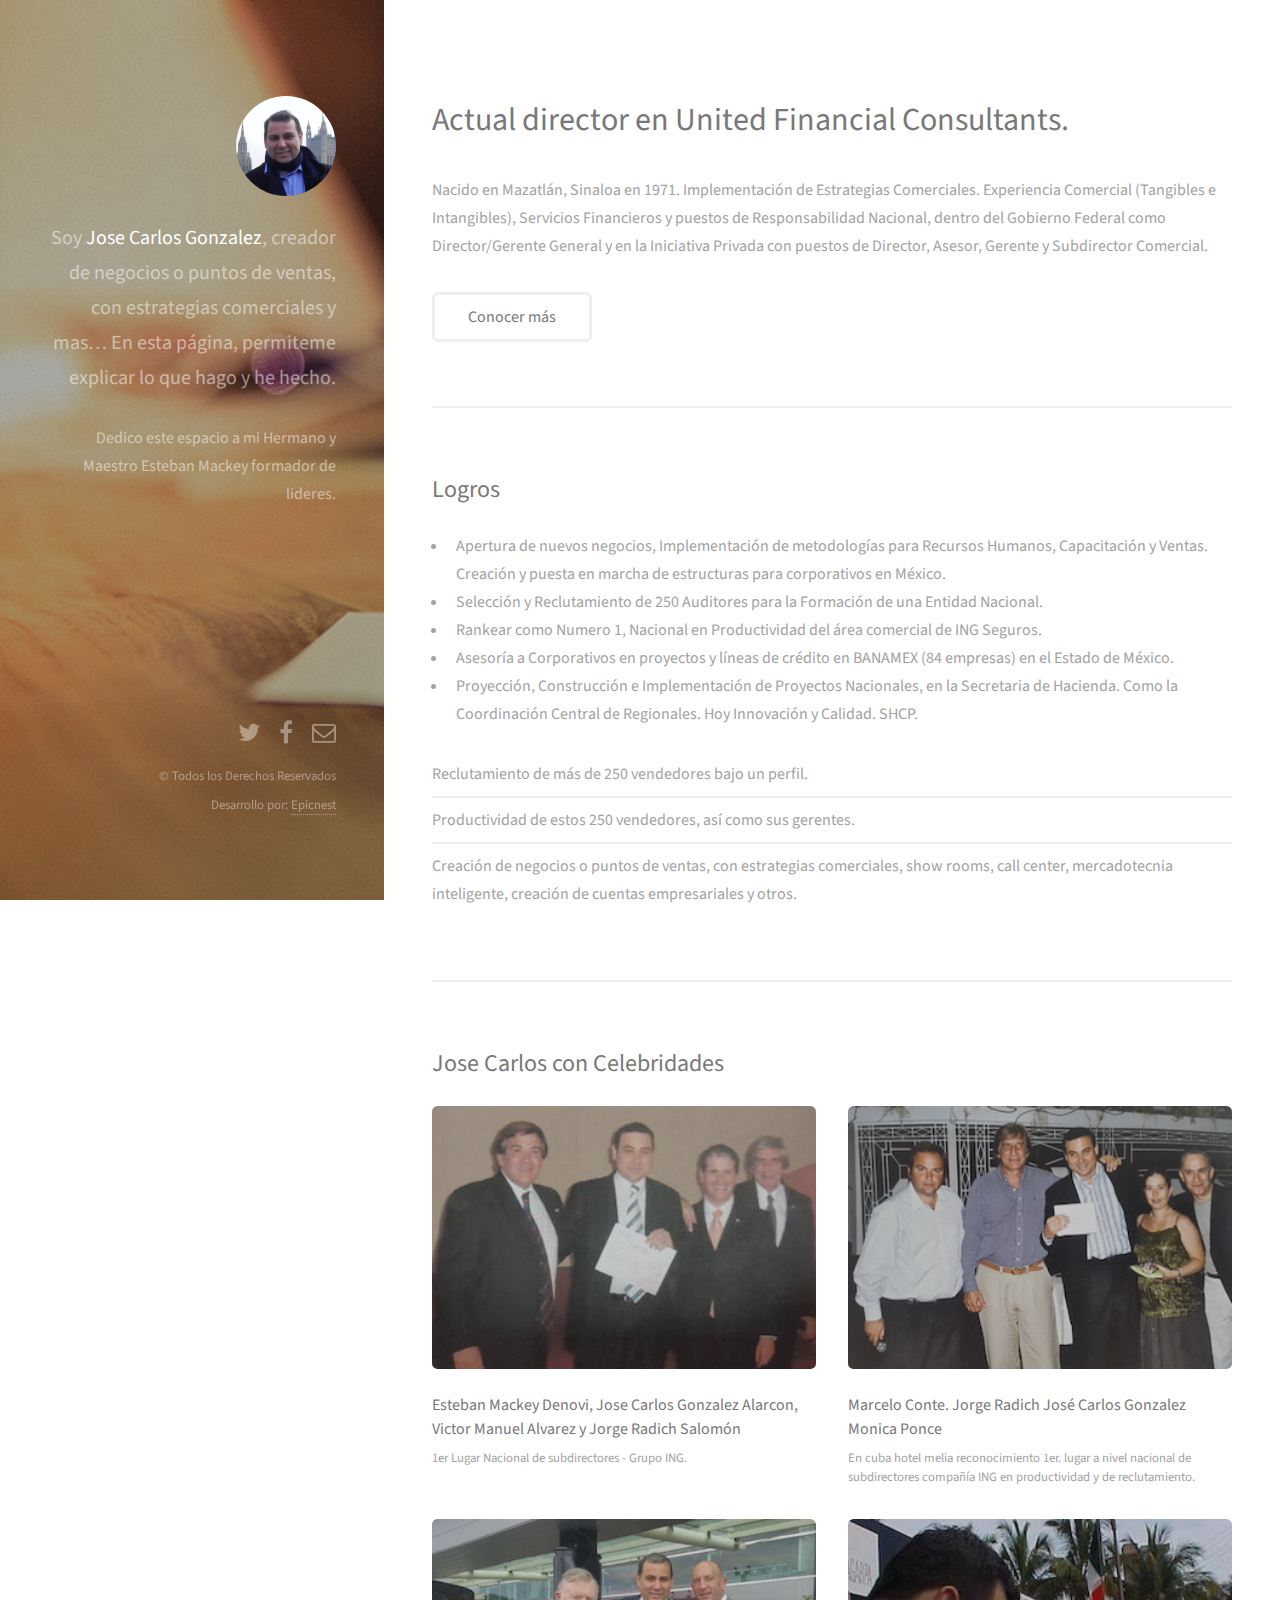
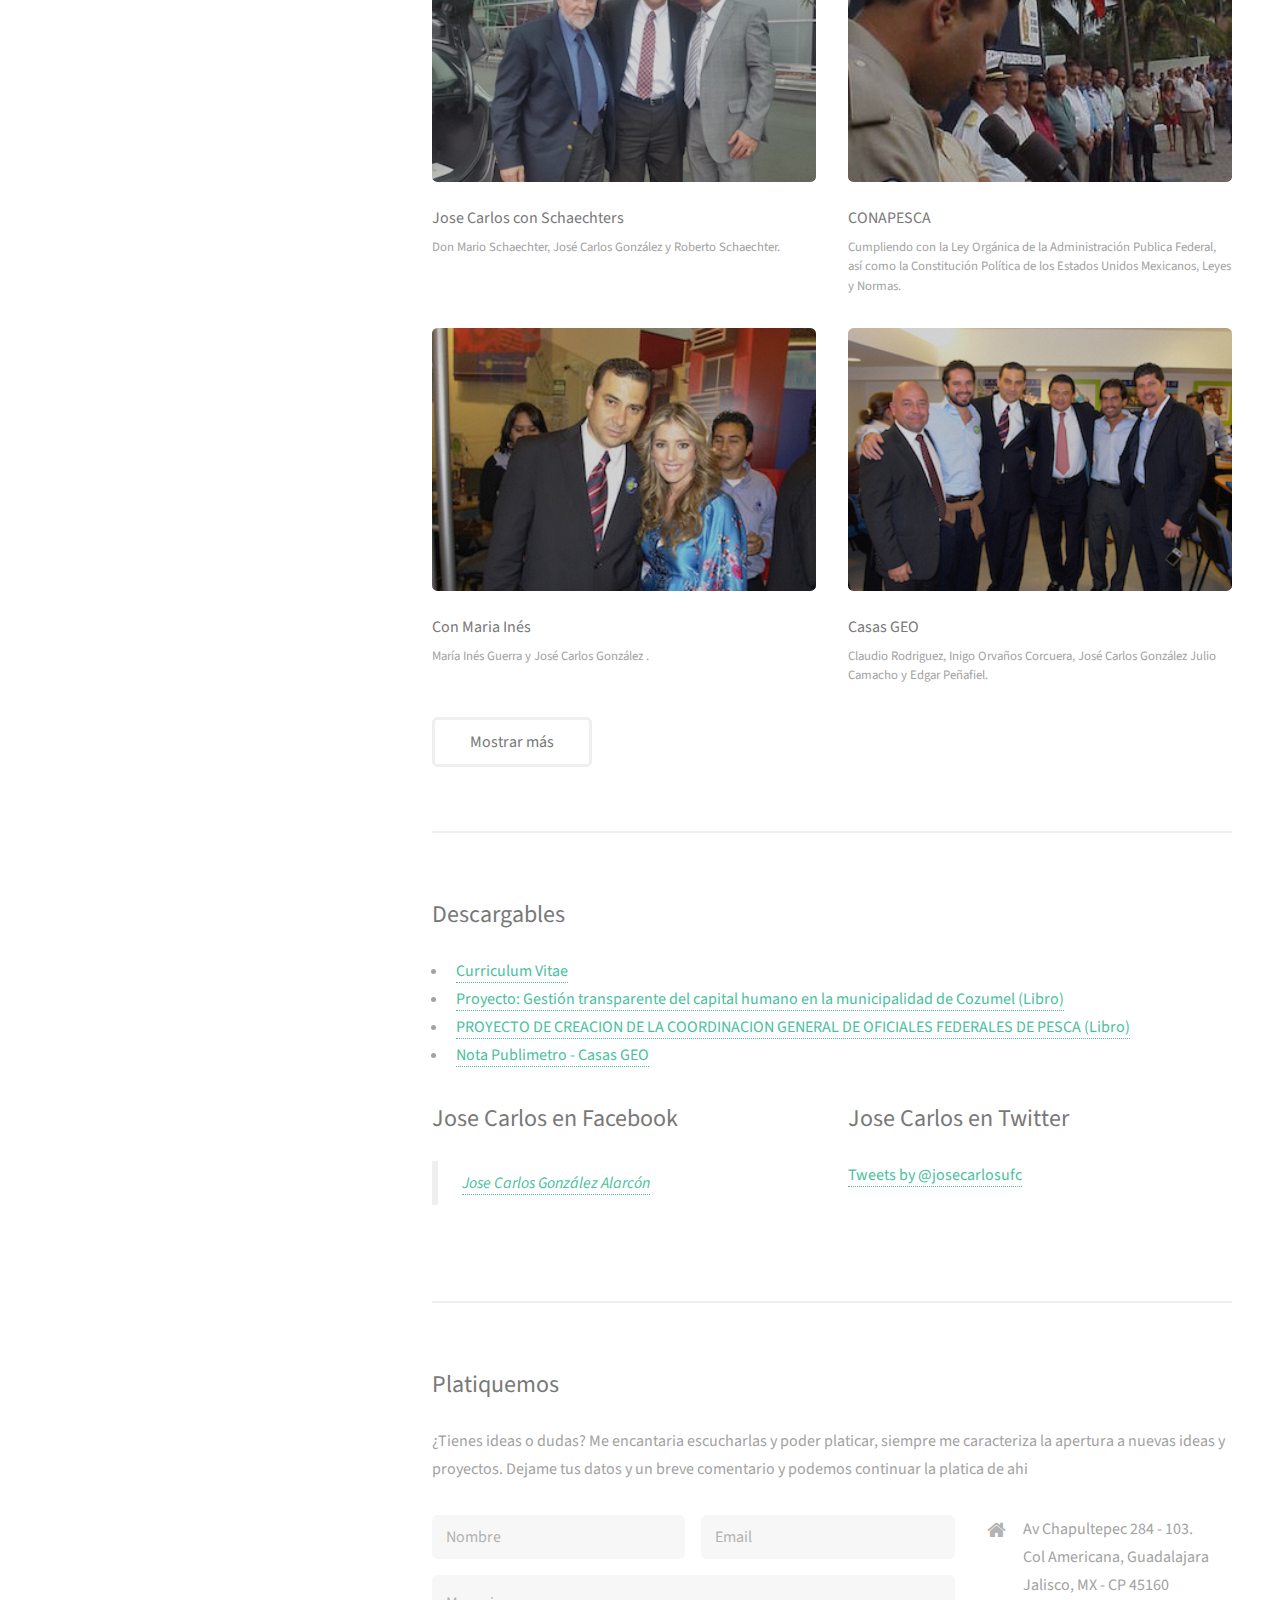
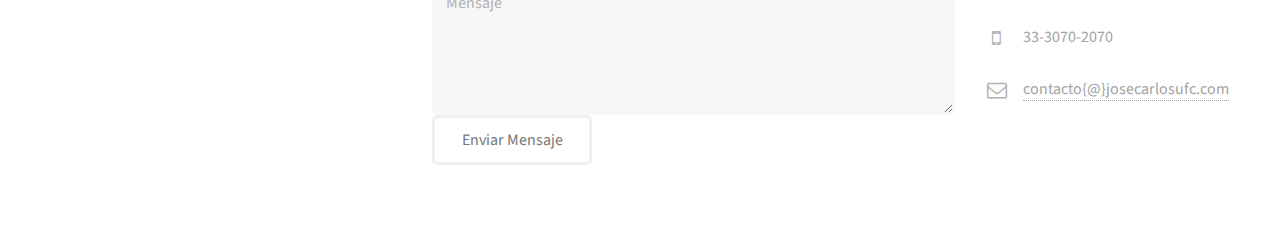
<file: index.html>
<!DOCTYPE HTML>
<!--
	Strata by HTML5 UP
	html5up.net | @n33co
	Free for personal and commercial use under the CCA 3.0 license (html5up.net/license)
-->
<html>
	<head>
		<title>Jose Carlos Gonzalez - UFC</title>
		<meta charset="utf-8" />
		<meta name="viewport" content="width=device-width, initial-scale=1" />
		<!--[if lte IE 8]><script src="assets/js/ie/html5shiv.js"></script><![endif]-->
		<link rel="stylesheet" href="assets/css/main.css" />
		<!--[if lte IE 8]><link rel="stylesheet" href="assets/css/ie8.css" /><![endif]-->
	</head>
	<body id="top">
		<div id="fb-root"></div>
		<script>(function(d, s, id) {
		  var js, fjs = d.getElementsByTagName(s)[0];
		  if (d.getElementById(id)) return;
		  js = d.createElement(s); js.id = id;
		  js.src = "//connect.facebook.net/en_US/sdk.js#xfbml=1&version=v2.5&appId=393572350688671";
		  fjs.parentNode.insertBefore(js, fjs);
		}(document, 'script', 'facebook-jssdk'));</script>
		<!-- Header -->
			<header id="header">
				<a href="#" class="image avatar"><img src="images/avatar.jpg" alt="" /></a>
				<h1>Soy <strong>Jose Carlos Gonzalez</strong>, creador de negocios o puntos de ventas, con estrategias comerciales y mas… <br />
				En esta página, permiteme explicar lo que hago y he hecho.</h1>
				<br>
				<small>Dedico este espacio a mi Hermano y Maestro Esteban Mackey formador de lideres.</small>
			</header>

		<!-- Main -->
			<div id="main">

				<!-- One -->
					<section id="one">
						<header class="major">
							<h2>Actual director en United Financial Consultants.</h2>
						</header>
						<p>Nacido en Mazatlán, Sinaloa en 1971. Implementación de Estrategias Comerciales. Experiencia Comercial (Tangibles e Intangibles), Servicios Financieros y puestos de Responsabilidad Nacional, dentro del Gobierno Federal como Director/Gerente General y en la Iniciativa Privada con puestos de Director, Asesor, Gerente y Subdirector Comercial.</p>
						<ul class="actions">
							<li><a href="#" class="button" id="know-more">Conocer más</a></li>
							<li><a href="#" class="button" id="hide-about">Minimizar</a></li>
						</ul>
						<div id="more-about">
							<p><span class="image left"><img src="images/foto-1.jpg" alt="" /></span>L.A.E. Licenciatura en Administración de Empresas del Instituto Tecnológico de Estudios Superiores de Occidente A.C. (ITESO GUADALAJARA) con M.I.E.F. Estudios de Maestría en Ingeniería en Economía y Finanzas de la Universidad LA SALLE, A.C. en Veracruz, Veracruz (Generación 97). Adicionalmente EX CATEDRATICO y Seminarista en TEC de Mty, World Bank Institute y Secretaria de la Función Pública.</p>
							<p><span class="image right"><img src="images/foto-2.jpg" alt="" /></span>Me he desarrollado como Gerente de Recursos Materiales hasta Director Comercial, Recursos Humanos y Cuentas Empresariales, actualmente soy Director en United Financial Consultants donde me desempeño en funciones como:</p>
							<ul>
								<li>Dirección General</li>
								<li>Selección y Reclutamiento</li>
								<li>Gestión con Promotores y sus Vendedores</li>
								<li>Productividad</li>
								<li>Apertura en entidades.</li>
								<li>Aplicación de estrategias Comerciales</li>
							</ul>
						</div>
					</section>
				<section id="four">
					<h2>Logros</h2>
					<div class="12u 12u$(xsmall)">
						<ul>
							<li>Apertura de nuevos negocios, Implementación de metodologías para Recursos Humanos, Capacitación y Ventas. Creación y puesta en marcha de estructuras para corporativos en México.</li>
							<li>Selección y Reclutamiento de 250 Auditores para la Formación de una Entidad Nacional.</li>
							<li>Rankear como Numero 1, Nacional en Productividad del área comercial de ING Seguros.</li>
							<li>Asesoría a Corporativos en proyectos y líneas de crédito en BANAMEX (84 empresas) en el Estado de México.</li>
							<li>Proyección, Construcción e Implementación de Proyectos Nacionales, en la Secretaria de Hacienda. Como la Coordinación Central de Regionales. Hoy Innovación y Calidad. SHCP.</li>
						</ul>
						<ul class="alt">
							<li>Reclutamiento de más de 250 vendedores bajo un perfil.</li>
							<li>Productividad de estos 250 vendedores, así como sus gerentes.</li>
							<li>Creación de negocios o puntos de ventas, con estrategias comerciales, show rooms, call center, mercadotecnia inteligente, creación de cuentas empresariales y otros.</li>
						</ul>
					</div>
				</section>
				<!-- Two -->
					<section id="two">
						<h2>Jose Carlos con Celebridades</h2>
						<div class="row">
							<article class="6u 12u$(xsmall) work-item">
								<a href="images/personalidades/diploma-2.jpg" class="image fit thumb"><img src="images/personalidades/thumbs/11.jpg" alt="" /></a>
								<h3>Esteban Mackey Denovi, Jose Carlos Gonzalez Alarcon, Victor Manuel Alvarez y Jorge Radich Salomón</h3>
								<p>1er Lugar Nacional de subdirectores - Grupo ING.</p>
							</article>
							<article class="6u 12u$(xsmall) work-item">
								<a href="images/personalidades/diploma.jpg" class="image fit thumb"><img src="images/personalidades/thumbs/10.jpg" alt="" /></a>
								<h3>Marcelo Conte. Jorge Radich José Carlos Gonzalez Monica Ponce</h3>
								<p> En cuba hotel melia reconocimiento 1er. lugar a nivel nacional de subdirectores compañía ING en productividad y de reclutamiento.</p>
							</article>
							<article class="6u 12u$(xsmall) work-item">
								<a href="images/personalidades/20150616_165737.jpg" height="2988" width="5312" class="image fit thumb"><img src="images/personalidades/thumbs/01.jpg" alt="" /></a>
								<h3>Jose Carlos con Schaechters</h3>
								<p>Don Mario Schaechter, José Carlos González y Roberto Schaechter.</p>
							</article>
							<article class="6u$ 12u$(xsmall) work-item">
								<a href="images/personalidades/conapesca.JPG"  class="image fit thumb"><img src="images/personalidades/thumbs/12.jpg" alt="" /></a>
								<h3>CONAPESCA</h3>
								<p>Cumpliendo con la Ley Orgánica de la Administración Publica Federal, así como la Constitución Política de los Estados Unidos Mexicanos, Leyes y Normas.</p>
							</article>
							<article class="6u 12u$(xsmall) work-item">
								<a href="images/personalidades/IMG-20150913-WA0005.jpg" height="1066" width="1600" class="image fit thumb"><img src="images/personalidades/thumbs/05.jpg" alt="" /></a>
								<h3>Con Maria Inés</h3>
								<p>María Inés Guerra y José Carlos González .</p>
							</article>
							<article class="6u$ 12u$(xsmall) work-item">
								<a href="images/personalidades/casa.jpg" class="image fit thumb"><img src="images/personalidades/thumbs/13.jpg" alt="" /></a>
								<h3>Casas GEO</h3>
								<p>Claudio Rodriguez, Inigo Orvaños Corcuera, José Carlos González Julio Camacho y Edgar Peñafiel.</p>
							</article>
						</div>
						<ul class="actions">
							<li><a class="button" id="more-celebrities-button">Mostrar más</a></li>
							<li><a class="button" id="more-celebrities-hide-button">Minimizar</a></li>
						</ul>
						<div class="row" id="more-celebrities">
							<article class="6u 12u$(xsmall) work-item">
								<a href="images/personalidades/IMG-20150920-WA0025.jpg" height="1328" width="747" class="image fit thumb"><img src="images/personalidades/thumbs/07.jpg" alt="" /></a>
								<h3>Mis Logros</h3>
								<p>Reconocimiento  en carreras 100m,200m, 200 m con vallas y salto de altura Juegos Nacionales, José Carlos González.</p>
							</article>
							<article class="6u$ 12u$(xsmall) work-item">
								<a href="images/personalidades/IMG-20150626-WA0012.jpg" height="852" width="640" class="image fit thumb"><img src="images/personalidades/thumbs/04.jpg" alt="" /></a>
								<h3>Contraloria en el IMSS</h3>
								<p>Recuerdos en la Contraloria en el IMSS en Mèxico con Cèsar Silva Herzog, Rafael Zubieta, Armando, y Raul Reyes Guerra, en la epoca de Torres Palmer. —</p>
							</article>
							<article class="6u 12u$(xsmall) work-item">
								<a href="images/personalidades/Cynthia Valdez.jpg" height="1328" width="998" class="image fit thumb"><img src="images/personalidades/thumbs/02.jpg" alt="" /></a>
								<h3>Apoyando al Deporte</h3>
								<p>Cynthia Valdez y José Carlos González.</p>
							</article>
							<article class="6u$ 12u$(xsmall) work-item">
								<a href="images/personalidades/IMG00316-20110802-1708.jpg" height="1536" width="2048" class="image fit thumb"><img src="images/personalidades/thumbs/08.jpg" alt="" /></a>
								<h3>Con el Canelo</h3>
								<p>Jaime Arana, Saúl Alvarez “Canelo” y José Carlos González .</p>
							</article>
							<article class="6u 12u$(xsmall) work-item">
								<a href="images/personalidades/IMG_1305.JPG" height="1328" width="747" class="image fit thumb"><img src="images/personalidades/thumbs/09.jpg" alt="" /></a>
								<h3>Ex Secretaria del Tesoro  USA</h3>
								<p>Rosario Marín Ex Secretaria del Tesoro  USA y José Carlos González.</p>
							</article>
							<article class="6u 12u$(xsmall) work-item">
								<a href="images/personalidades/finitolopez.jpg" height="1224" width="1632" class="image fit thumb"><img src="images/personalidades/thumbs/03.jpg" alt="" /></a>
								<h3>Jose Carlos y el Box</h3>
								<p>Angie Velazquez, Finito López, José Luis Villaseñor y José Carlos González.</p>
							</article>
							<article class="6u 12u$(xsmall) work-item">
								<a href="images/personalidades/happy.png" height="1328" width="747" class="image fit thumb"><img src="images/personalidades/thumbs/06.png" alt="" /></a>
								<h3>En Busca de la Felicidad</h3>
								<p>José Carlos González y Chris Gardner.</p>
							</article>
							<article class="6u 12u$(xsmall) work-item">
								<a href="images/personalidades/exsecretarioeconomia.jpg" height="1328" width="747" class="image fit thumb"><img src="images/personalidades/thumbs/exsecretarioeconomia.jpg" alt="" /></a>
								<h3>Luis Ernesto Derbez Bautista</h3>
								<p>Rctor de Universidad de las Americas de Puebla (2016) EX secretario de Economia y Ex secretario de Relaciones Exteriores.</p>
							</article>
						</div>
					</section>

				<section id="four misc">
					<div class="row">
						<div class="12u 12u$(xsmall)">
							<h2>Descargables</h2>
							<ul>
								<li><a href="files/cv.pdf">Curriculum Vitae</a></li>
								<li><a href="files/libros/gestion.pdf">Proyecto: Gestión transparente del capital humano en la municipalidad de Cozumel (Libro)</a></li>
								<li><a href="files/libros/pesca.pdf">PROYECTO DE CREACION DE LA COORDINACION GENERAL DE OFICIALES FEDERALES DE PESCA  (Libro)</a></li>
								<li><a href="files/periodicometro.jpg">Nota Publimetro - Casas GEO</a></li>
							</ul>
						</div>
						<div class="6u 12u$(xsmall)">
							<h2>Jose Carlos en Facebook</h2>
							<div class="fb-page" data-href="https://www.facebook.com/josecarlosufc" data-tabs="timeline" data-width="800" data-height="600" data-small-header="false" data-adapt-container-width="true" data-hide-cover="false" data-show-facepile="true"><div class="fb-xfbml-parse-ignore"><blockquote cite="https://www.facebook.com/josecarlosufc"><a href="https://www.facebook.com/josecarlosufc">Jose Carlos González Alarcón</a></blockquote></div></div>
						</div>
						<div class="6u$ 12u$(xsmall)">
							<h2>Jose Carlos en Twitter</h2>		
							<a class="twitter-timeline" href="https://twitter.com/josecarlosufc" data-widget-id="684180290432937985">Tweets by @josecarlosufc</a>
							<script>!function(d,s,id){var js,fjs=d.getElementsByTagName(s)[0],p=/^http:/.test(d.location)?'http':'https';if(!d.getElementById(id)){js=d.createElement(s);js.id=id;js.src=p+"://platform.twitter.com/widgets.js";fjs.parentNode.insertBefore(js,fjs);}}(document,"script","twitter-wjs");</script>		
						</div>
					</div>
				</section>
				<!-- Three -->
					<section id="three">
						<h2>Platiquemos</h2>
						<p>¿Tienes ideas o dudas? Me encantaria escucharlas y poder platicar, siempre me caracteriza la apertura a nuevas ideas y proyectos. Dejame tus datos y un breve comentario y podemos continuar la platica de ahi</p>
						<div class="row">
							<div class="8u 12u$(small)">
								<form netlify action="#">
									<div class="row uniform 50%">
										<div class="6u 12u$(xsmall)"><input type="text" name="nombre" id="name" placeholder="Nombre" /></div>
										<div class="6u$ 12u$(xsmall)"><input type="email" name="email" id="email" placeholder="Email" /></div>
										<div class="12u$"><textarea name="message" id="mensaje" placeholder="Mensaje" rows="4"></textarea></div>
									</div>
								<ul class="actions">
									<li><input type="submit" value="Enviar Mensaje" /></li>
								</ul>
								</form>
							</div>
							<div class="4u$ 12u$(small)">
								<ul class="labeled-icons">
									<li>
										<h3 class="icon fa-home"><span class="label">Dirección</span></h3>
										Av Chapultepec 284 - 103.<br />
										Col Americana, Guadalajara<br />
										Jalisco, MX - CP 45160
									</li>
									<li>
										<h3 class="icon fa-mobile"><span class="label">Telefono</span></h3>
										33-3070-2070
									</li>
									<li>
										<h3 class="icon fa-envelope-o"><span class="label">Email</span></h3>
										<a href="#">contacto{@}josecarlosufc.com</a>
									</li>
								</ul>
							</div>
						</div>
					</section>

				<!-- Four -->
			</div>

		<!-- Footer -->
			<footer id="footer">
				<ul class="icons">
					<li><a href="http://twitter.com/josecarlosufc" target="_blank" class="icon fa-twitter"><span class="label">Twitter</span></a></li>
					<li><a href="https://www.facebook.com/josecarlosufc" target="_blank" class="icon fa-facebook"><span class="label">Facebook</span></a></li>
					<li><a href="#" class="icon fa-envelope-o"><span class="label">Email</span></a></li>
				</ul>
				<ul class="copyright">
					<li>&copy; Todos los Derechos Reservados</li><li>Desarrollo por: <a href="http://epicnest.mx">Epicnest</a></li>
				</ul>
			</footer>

		<!-- Scripts -->
			<script src="assets/js/jquery.min.js"></script>
			<script src="assets/js/jquery.poptrox.min.js"></script>
			<script src="assets/js/skel.min.js"></script>
			<script src="assets/js/util.js"></script>
			<!--[if lte IE 8]><script src="assets/js/ie/respond.min.js"></script><![endif]-->
			<script src="assets/js/main.js"></script>
			<script src="assets/js/epic.js"></script>

	</body>
</html>
</file>
<file: assets/css/main.css>
@import url("font-awesome.min.css");
@import url("http://fonts.googleapis.com/css?family=Source+Sans+Pro:400,400italic");

/*
	Strata by HTML5 UP
	html5up.net | @n33co
	Free for personal and commercial use under the CCA 3.0 license (html5up.net/license)
*/

/* Reset */

	html, body, div, span, applet, object, iframe, h1, h2, h3, h4, h5, h6, p, blockquote, pre, a, abbr, acronym, address, big, cite, code, del, dfn, em, img, ins, kbd, q, s, samp, small, strike, strong, sub, sup, tt, var, b, u, i, center, dl, dt, dd, ol, ul, li, fieldset, form, label, legend, table, caption, tbody, tfoot, thead, tr, th, td, article, aside, canvas, details, embed, figure, figcaption, footer, header, hgroup, menu, nav, output, ruby, section, summary, time, mark, audio, video {
		margin: 0;
		padding: 0;
		border: 0;
		font-size: 100%;
		font: inherit;
		vertical-align: baseline;
	}

	article, aside, details, figcaption, figure, footer, header, hgroup, menu, nav, section {
		display: block;
	}

	body {
		line-height: 1;
	}

	ol, ul {
		list-style: none;
	}

	blockquote, q {
		quotes: none;
	}

	blockquote:before, blockquote:after, q:before, q:after {
		content: '';
		content: none;
	}

	table {
		border-collapse: collapse;
		border-spacing: 0;
	}

	body {
		-webkit-text-size-adjust: none;
	}

/* Box Model */

	*, *:before, *:after {
		-moz-box-sizing: border-box;
		-webkit-box-sizing: border-box;
		box-sizing: border-box;
	}

/* Containers */

	.container {
		margin-left: auto;
		margin-right: auto;
	}

	.container.\31 25\25 {
		width: 100%;
		max-width: 1200px;
		min-width: 960px;
	}

	.container.\37 5\25 {
		width: 720px;
	}

	.container.\35 0\25 {
		width: 480px;
	}

	.container.\32 5\25 {
		width: 240px;
	}

	.container {
		width: 960px;
	}

	@media screen and (max-width: 1800px) {

		.container.\31 25\25 {
			width: 100%;
			max-width: 1200px;
			min-width: 960px;
		}

		.container.\37 5\25 {
			width: 720px;
		}

		.container.\35 0\25 {
			width: 480px;
		}

		.container.\32 5\25 {
			width: 240px;
		}

		.container {
			width: 960px;
		}

	}

	@media screen and (max-width: 1280px) {

		.container.\31 25\25 {
			width: 100%;
			max-width: 1200px;
			min-width: 960px;
		}

		.container.\37 5\25 {
			width: 720px;
		}

		.container.\35 0\25 {
			width: 480px;
		}

		.container.\32 5\25 {
			width: 240px;
		}

		.container {
			width: 960px;
		}

	}

	@media screen and (max-width: 980px) {

		.container.\31 25\25 {
			width: 100%;
			max-width: 1200px;
			min-width: 960px;
		}

		.container.\37 5\25 {
			width: 720px;
		}

		.container.\35 0\25 {
			width: 480px;
		}

		.container.\32 5\25 {
			width: 240px;
		}

		.container {
			width: 960px;
		}

	}

	@media screen and (max-width: 736px) {

		.container.\31 25\25 {
			width: 100%;
			max-width: 1200px;
			min-width: 960px;
		}

		.container.\37 5\25 {
			width: 720px;
		}

		.container.\35 0\25 {
			width: 480px;
		}

		.container.\32 5\25 {
			width: 240px;
		}

		.container {
			width: 960px;
		}

	}

	@media screen and (max-width: 480px) {

		.container.\31 25\25 {
			width: 100%;
			max-width: 1200px;
			min-width: 960px;
		}

		.container.\37 5\25 {
			width: 720px;
		}

		.container.\35 0\25 {
			width: 480px;
		}

		.container.\32 5\25 {
			width: 240px;
		}

		.container {
			width: 960px;
		}

	}

/* Grid */

	.row {
		border-bottom: solid 1px transparent;
		-moz-box-sizing: border-box;
		-webkit-box-sizing: border-box;
		box-sizing: border-box;
	}

	.row > * {
		float: left;
		-moz-box-sizing: border-box;
		-webkit-box-sizing: border-box;
		box-sizing: border-box;
	}

	.row:after, .row:before {
		content: '';
		display: block;
		clear: both;
		height: 0;
	}

	.row.uniform > * > :first-child {
		margin-top: 0;
	}

	.row.uniform > * > :last-child {
		margin-bottom: 0;
	}

	.row.\30 \25 > * {
		padding: 0 0 0 0em;
	}

	.row.\30 \25 {
		margin: 0 0 -1px 0em;
	}

	.row.uniform.\30 \25 > * {
		padding: 0em 0 0 0em;
	}

	.row.uniform.\30 \25 {
		margin: 0em 0 -1px 0em;
	}

	.row > * {
		padding: 0 0 0 2.5em;
	}

	.row {
		margin: 0 0 -1px -2.5em;
	}

	.row.uniform > * {
		padding: 2.5em 0 0 2.5em;
	}

	.row.uniform {
		margin: -2.5em 0 -1px -2.5em;
	}

	.row.\32 00\25 > * {
		padding: 0 0 0 5em;
	}

	.row.\32 00\25 {
		margin: 0 0 -1px -5em;
	}

	.row.uniform.\32 00\25 > * {
		padding: 5em 0 0 5em;
	}

	.row.uniform.\32 00\25 {
		margin: -5em 0 -1px -5em;
	}

	.row.\31 50\25 > * {
		padding: 0 0 0 3.75em;
	}

	.row.\31 50\25 {
		margin: 0 0 -1px -3.75em;
	}

	.row.uniform.\31 50\25 > * {
		padding: 3.75em 0 0 3.75em;
	}

	.row.uniform.\31 50\25 {
		margin: -3.75em 0 -1px -3.75em;
	}

	.row.\35 0\25 > * {
		padding: 0 0 0 1.25em;
	}

	.row.\35 0\25 {
		margin: 0 0 -1px -1.25em;
	}

	.row.uniform.\35 0\25 > * {
		padding: 1.25em 0 0 1.25em;
	}

	.row.uniform.\35 0\25 {
		margin: -1.25em 0 -1px -1.25em;
	}

	.row.\32 5\25 > * {
		padding: 0 0 0 0.625em;
	}

	.row.\32 5\25 {
		margin: 0 0 -1px -0.625em;
	}

	.row.uniform.\32 5\25 > * {
		padding: 0.625em 0 0 0.625em;
	}

	.row.uniform.\32 5\25 {
		margin: -0.625em 0 -1px -0.625em;
	}

	.\31 2u, .\31 2u\24 {
		width: 100%;
		clear: none;
		margin-left: 0;
	}

	.\31 1u, .\31 1u\24 {
		width: 91.6666666667%;
		clear: none;
		margin-left: 0;
	}

	.\31 0u, .\31 0u\24 {
		width: 83.3333333333%;
		clear: none;
		margin-left: 0;
	}

	.\39 u, .\39 u\24 {
		width: 75%;
		clear: none;
		margin-left: 0;
	}

	.\38 u, .\38 u\24 {
		width: 66.6666666667%;
		clear: none;
		margin-left: 0;
	}

	.\37 u, .\37 u\24 {
		width: 58.3333333333%;
		clear: none;
		margin-left: 0;
	}

	.\36 u, .\36 u\24 {
		width: 50%;
		clear: none;
		margin-left: 0;
	}

	.\35 u, .\35 u\24 {
		width: 41.6666666667%;
		clear: none;
		margin-left: 0;
	}

	.\34 u, .\34 u\24 {
		width: 33.3333333333%;
		clear: none;
		margin-left: 0;
	}

	.\33 u, .\33 u\24 {
		width: 25%;
		clear: none;
		margin-left: 0;
	}

	.\32 u, .\32 u\24 {
		width: 16.6666666667%;
		clear: none;
		margin-left: 0;
	}

	.\31 u, .\31 u\24 {
		width: 8.3333333333%;
		clear: none;
		margin-left: 0;
	}

	.\31 2u\24 + *,
	.\31 1u\24 + *,
	.\31 0u\24 + *,
	.\39 u\24 + *,
	.\38 u\24 + *,
	.\37 u\24 + *,
	.\36 u\24 + *,
	.\35 u\24 + *,
	.\34 u\24 + *,
	.\33 u\24 + *,
	.\32 u\24 + *,
	.\31 u\24 + * {
		clear: left;
	}

	.\-11u {
		margin-left: 91.66667%;
	}

	.\-10u {
		margin-left: 83.33333%;
	}

	.\-9u {
		margin-left: 75%;
	}

	.\-8u {
		margin-left: 66.66667%;
	}

	.\-7u {
		margin-left: 58.33333%;
	}

	.\-6u {
		margin-left: 50%;
	}

	.\-5u {
		margin-left: 41.66667%;
	}

	.\-4u {
		margin-left: 33.33333%;
	}

	.\-3u {
		margin-left: 25%;
	}

	.\-2u {
		margin-left: 16.66667%;
	}

	.\-1u {
		margin-left: 8.33333%;
	}

	@media screen and (max-width: 1800px) {

		.row > * {
			padding: 0 0 0 2.5em;
		}

		.row {
			margin: 0 0 -1px -2.5em;
		}

		.row.uniform > * {
			padding: 2.5em 0 0 2.5em;
		}

		.row.uniform {
			margin: -2.5em 0 -1px -2.5em;
		}

		.row.\32 00\25 > * {
			padding: 0 0 0 5em;
		}

		.row.\32 00\25 {
			margin: 0 0 -1px -5em;
		}

		.row.uniform.\32 00\25 > * {
			padding: 5em 0 0 5em;
		}

		.row.uniform.\32 00\25 {
			margin: -5em 0 -1px -5em;
		}

		.row.\31 50\25 > * {
			padding: 0 0 0 3.75em;
		}

		.row.\31 50\25 {
			margin: 0 0 -1px -3.75em;
		}

		.row.uniform.\31 50\25 > * {
			padding: 3.75em 0 0 3.75em;
		}

		.row.uniform.\31 50\25 {
			margin: -3.75em 0 -1px -3.75em;
		}

		.row.\35 0\25 > * {
			padding: 0 0 0 1.25em;
		}

		.row.\35 0\25 {
			margin: 0 0 -1px -1.25em;
		}

		.row.uniform.\35 0\25 > * {
			padding: 1.25em 0 0 1.25em;
		}

		.row.uniform.\35 0\25 {
			margin: -1.25em 0 -1px -1.25em;
		}

		.row.\32 5\25 > * {
			padding: 0 0 0 0.625em;
		}

		.row.\32 5\25 {
			margin: 0 0 -1px -0.625em;
		}

		.row.uniform.\32 5\25 > * {
			padding: 0.625em 0 0 0.625em;
		}

		.row.uniform.\32 5\25 {
			margin: -0.625em 0 -1px -0.625em;
		}

		.\31 2u\28xlarge\29, .\31 2u\24\28xlarge\29 {
			width: 100%;
			clear: none;
			margin-left: 0;
		}

		.\31 1u\28xlarge\29, .\31 1u\24\28xlarge\29 {
			width: 91.6666666667%;
			clear: none;
			margin-left: 0;
		}

		.\31 0u\28xlarge\29, .\31 0u\24\28xlarge\29 {
			width: 83.3333333333%;
			clear: none;
			margin-left: 0;
		}

		.\39 u\28xlarge\29, .\39 u\24\28xlarge\29 {
			width: 75%;
			clear: none;
			margin-left: 0;
		}

		.\38 u\28xlarge\29, .\38 u\24\28xlarge\29 {
			width: 66.6666666667%;
			clear: none;
			margin-left: 0;
		}

		.\37 u\28xlarge\29, .\37 u\24\28xlarge\29 {
			width: 58.3333333333%;
			clear: none;
			margin-left: 0;
		}

		.\36 u\28xlarge\29, .\36 u\24\28xlarge\29 {
			width: 50%;
			clear: none;
			margin-left: 0;
		}

		.\35 u\28xlarge\29, .\35 u\24\28xlarge\29 {
			width: 41.6666666667%;
			clear: none;
			margin-left: 0;
		}

		.\34 u\28xlarge\29, .\34 u\24\28xlarge\29 {
			width: 33.3333333333%;
			clear: none;
			margin-left: 0;
		}

		.\33 u\28xlarge\29, .\33 u\24\28xlarge\29 {
			width: 25%;
			clear: none;
			margin-left: 0;
		}

		.\32 u\28xlarge\29, .\32 u\24\28xlarge\29 {
			width: 16.6666666667%;
			clear: none;
			margin-left: 0;
		}

		.\31 u\28xlarge\29, .\31 u\24\28xlarge\29 {
			width: 8.3333333333%;
			clear: none;
			margin-left: 0;
		}

		.\31 2u\24\28xlarge\29 + *,
		.\31 1u\24\28xlarge\29 + *,
		.\31 0u\24\28xlarge\29 + *,
		.\39 u\24\28xlarge\29 + *,
		.\38 u\24\28xlarge\29 + *,
		.\37 u\24\28xlarge\29 + *,
		.\36 u\24\28xlarge\29 + *,
		.\35 u\24\28xlarge\29 + *,
		.\34 u\24\28xlarge\29 + *,
		.\33 u\24\28xlarge\29 + *,
		.\32 u\24\28xlarge\29 + *,
		.\31 u\24\28xlarge\29 + * {
			clear: left;
		}

		.\-11u\28xlarge\29 {
			margin-left: 91.66667%;
		}

		.\-10u\28xlarge\29 {
			margin-left: 83.33333%;
		}

		.\-9u\28xlarge\29 {
			margin-left: 75%;
		}

		.\-8u\28xlarge\29 {
			margin-left: 66.66667%;
		}

		.\-7u\28xlarge\29 {
			margin-left: 58.33333%;
		}

		.\-6u\28xlarge\29 {
			margin-left: 50%;
		}

		.\-5u\28xlarge\29 {
			margin-left: 41.66667%;
		}

		.\-4u\28xlarge\29 {
			margin-left: 33.33333%;
		}

		.\-3u\28xlarge\29 {
			margin-left: 25%;
		}

		.\-2u\28xlarge\29 {
			margin-left: 16.66667%;
		}

		.\-1u\28xlarge\29 {
			margin-left: 8.33333%;
		}

	}

	@media screen and (max-width: 1280px) {

		.row > * {
			padding: 0 0 0 2em;
		}

		.row {
			margin: 0 0 -1px -2em;
		}

		.row.uniform > * {
			padding: 2em 0 0 2em;
		}

		.row.uniform {
			margin: -2em 0 -1px -2em;
		}

		.row.\32 00\25 > * {
			padding: 0 0 0 4em;
		}

		.row.\32 00\25 {
			margin: 0 0 -1px -4em;
		}

		.row.uniform.\32 00\25 > * {
			padding: 4em 0 0 4em;
		}

		.row.uniform.\32 00\25 {
			margin: -4em 0 -1px -4em;
		}

		.row.\31 50\25 > * {
			padding: 0 0 0 3em;
		}

		.row.\31 50\25 {
			margin: 0 0 -1px -3em;
		}

		.row.uniform.\31 50\25 > * {
			padding: 3em 0 0 3em;
		}

		.row.uniform.\31 50\25 {
			margin: -3em 0 -1px -3em;
		}

		.row.\35 0\25 > * {
			padding: 0 0 0 1em;
		}

		.row.\35 0\25 {
			margin: 0 0 -1px -1em;
		}

		.row.uniform.\35 0\25 > * {
			padding: 1em 0 0 1em;
		}

		.row.uniform.\35 0\25 {
			margin: -1em 0 -1px -1em;
		}

		.row.\32 5\25 > * {
			padding: 0 0 0 0.5em;
		}

		.row.\32 5\25 {
			margin: 0 0 -1px -0.5em;
		}

		.row.uniform.\32 5\25 > * {
			padding: 0.5em 0 0 0.5em;
		}

		.row.uniform.\32 5\25 {
			margin: -0.5em 0 -1px -0.5em;
		}

		.\31 2u\28large\29, .\31 2u\24\28large\29 {
			width: 100%;
			clear: none;
			margin-left: 0;
		}

		.\31 1u\28large\29, .\31 1u\24\28large\29 {
			width: 91.6666666667%;
			clear: none;
			margin-left: 0;
		}

		.\31 0u\28large\29, .\31 0u\24\28large\29 {
			width: 83.3333333333%;
			clear: none;
			margin-left: 0;
		}

		.\39 u\28large\29, .\39 u\24\28large\29 {
			width: 75%;
			clear: none;
			margin-left: 0;
		}

		.\38 u\28large\29, .\38 u\24\28large\29 {
			width: 66.6666666667%;
			clear: none;
			margin-left: 0;
		}

		.\37 u\28large\29, .\37 u\24\28large\29 {
			width: 58.3333333333%;
			clear: none;
			margin-left: 0;
		}

		.\36 u\28large\29, .\36 u\24\28large\29 {
			width: 50%;
			clear: none;
			margin-left: 0;
		}

		.\35 u\28large\29, .\35 u\24\28large\29 {
			width: 41.6666666667%;
			clear: none;
			margin-left: 0;
		}

		.\34 u\28large\29, .\34 u\24\28large\29 {
			width: 33.3333333333%;
			clear: none;
			margin-left: 0;
		}

		.\33 u\28large\29, .\33 u\24\28large\29 {
			width: 25%;
			clear: none;
			margin-left: 0;
		}

		.\32 u\28large\29, .\32 u\24\28large\29 {
			width: 16.6666666667%;
			clear: none;
			margin-left: 0;
		}

		.\31 u\28large\29, .\31 u\24\28large\29 {
			width: 8.3333333333%;
			clear: none;
			margin-left: 0;
		}

		.\31 2u\24\28large\29 + *,
		.\31 1u\24\28large\29 + *,
		.\31 0u\24\28large\29 + *,
		.\39 u\24\28large\29 + *,
		.\38 u\24\28large\29 + *,
		.\37 u\24\28large\29 + *,
		.\36 u\24\28large\29 + *,
		.\35 u\24\28large\29 + *,
		.\34 u\24\28large\29 + *,
		.\33 u\24\28large\29 + *,
		.\32 u\24\28large\29 + *,
		.\31 u\24\28large\29 + * {
			clear: left;
		}

		.\-11u\28large\29 {
			margin-left: 91.66667%;
		}

		.\-10u\28large\29 {
			margin-left: 83.33333%;
		}

		.\-9u\28large\29 {
			margin-left: 75%;
		}

		.\-8u\28large\29 {
			margin-left: 66.66667%;
		}

		.\-7u\28large\29 {
			margin-left: 58.33333%;
		}

		.\-6u\28large\29 {
			margin-left: 50%;
		}

		.\-5u\28large\29 {
			margin-left: 41.66667%;
		}

		.\-4u\28large\29 {
			margin-left: 33.33333%;
		}

		.\-3u\28large\29 {
			margin-left: 25%;
		}

		.\-2u\28large\29 {
			margin-left: 16.66667%;
		}

		.\-1u\28large\29 {
			margin-left: 8.33333%;
		}

	}

	@media screen and (max-width: 980px) {

		.row > * {
			padding: 0 0 0 2em;
		}

		.row {
			margin: 0 0 -1px -2em;
		}

		.row.uniform > * {
			padding: 2em 0 0 2em;
		}

		.row.uniform {
			margin: -2em 0 -1px -2em;
		}

		.row.\32 00\25 > * {
			padding: 0 0 0 4em;
		}

		.row.\32 00\25 {
			margin: 0 0 -1px -4em;
		}

		.row.uniform.\32 00\25 > * {
			padding: 4em 0 0 4em;
		}

		.row.uniform.\32 00\25 {
			margin: -4em 0 -1px -4em;
		}

		.row.\31 50\25 > * {
			padding: 0 0 0 3em;
		}

		.row.\31 50\25 {
			margin: 0 0 -1px -3em;
		}

		.row.uniform.\31 50\25 > * {
			padding: 3em 0 0 3em;
		}

		.row.uniform.\31 50\25 {
			margin: -3em 0 -1px -3em;
		}

		.row.\35 0\25 > * {
			padding: 0 0 0 1em;
		}

		.row.\35 0\25 {
			margin: 0 0 -1px -1em;
		}

		.row.uniform.\35 0\25 > * {
			padding: 1em 0 0 1em;
		}

		.row.uniform.\35 0\25 {
			margin: -1em 0 -1px -1em;
		}

		.row.\32 5\25 > * {
			padding: 0 0 0 0.5em;
		}

		.row.\32 5\25 {
			margin: 0 0 -1px -0.5em;
		}

		.row.uniform.\32 5\25 > * {
			padding: 0.5em 0 0 0.5em;
		}

		.row.uniform.\32 5\25 {
			margin: -0.5em 0 -1px -0.5em;
		}

		.\31 2u\28medium\29, .\31 2u\24\28medium\29 {
			width: 100%;
			clear: none;
			margin-left: 0;
		}

		.\31 1u\28medium\29, .\31 1u\24\28medium\29 {
			width: 91.6666666667%;
			clear: none;
			margin-left: 0;
		}

		.\31 0u\28medium\29, .\31 0u\24\28medium\29 {
			width: 83.3333333333%;
			clear: none;
			margin-left: 0;
		}

		.\39 u\28medium\29, .\39 u\24\28medium\29 {
			width: 75%;
			clear: none;
			margin-left: 0;
		}

		.\38 u\28medium\29, .\38 u\24\28medium\29 {
			width: 66.6666666667%;
			clear: none;
			margin-left: 0;
		}

		.\37 u\28medium\29, .\37 u\24\28medium\29 {
			width: 58.3333333333%;
			clear: none;
			margin-left: 0;
		}

		.\36 u\28medium\29, .\36 u\24\28medium\29 {
			width: 50%;
			clear: none;
			margin-left: 0;
		}

		.\35 u\28medium\29, .\35 u\24\28medium\29 {
			width: 41.6666666667%;
			clear: none;
			margin-left: 0;
		}

		.\34 u\28medium\29, .\34 u\24\28medium\29 {
			width: 33.3333333333%;
			clear: none;
			margin-left: 0;
		}

		.\33 u\28medium\29, .\33 u\24\28medium\29 {
			width: 25%;
			clear: none;
			margin-left: 0;
		}

		.\32 u\28medium\29, .\32 u\24\28medium\29 {
			width: 16.6666666667%;
			clear: none;
			margin-left: 0;
		}

		.\31 u\28medium\29, .\31 u\24\28medium\29 {
			width: 8.3333333333%;
			clear: none;
			margin-left: 0;
		}

		.\31 2u\24\28medium\29 + *,
		.\31 1u\24\28medium\29 + *,
		.\31 0u\24\28medium\29 + *,
		.\39 u\24\28medium\29 + *,
		.\38 u\24\28medium\29 + *,
		.\37 u\24\28medium\29 + *,
		.\36 u\24\28medium\29 + *,
		.\35 u\24\28medium\29 + *,
		.\34 u\24\28medium\29 + *,
		.\33 u\24\28medium\29 + *,
		.\32 u\24\28medium\29 + *,
		.\31 u\24\28medium\29 + * {
			clear: left;
		}

		.\-11u\28medium\29 {
			margin-left: 91.66667%;
		}

		.\-10u\28medium\29 {
			margin-left: 83.33333%;
		}

		.\-9u\28medium\29 {
			margin-left: 75%;
		}

		.\-8u\28medium\29 {
			margin-left: 66.66667%;
		}

		.\-7u\28medium\29 {
			margin-left: 58.33333%;
		}

		.\-6u\28medium\29 {
			margin-left: 50%;
		}

		.\-5u\28medium\29 {
			margin-left: 41.66667%;
		}

		.\-4u\28medium\29 {
			margin-left: 33.33333%;
		}

		.\-3u\28medium\29 {
			margin-left: 25%;
		}

		.\-2u\28medium\29 {
			margin-left: 16.66667%;
		}

		.\-1u\28medium\29 {
			margin-left: 8.33333%;
		}

	}

	@media screen and (max-width: 736px) {

		.row > * {
			padding: 0 0 0 1.5em;
		}

		.row {
			margin: 0 0 -1px -1.5em;
		}

		.row.uniform > * {
			padding: 1.5em 0 0 1.5em;
		}

		.row.uniform {
			margin: -1.5em 0 -1px -1.5em;
		}

		.row.\32 00\25 > * {
			padding: 0 0 0 3em;
		}

		.row.\32 00\25 {
			margin: 0 0 -1px -3em;
		}

		.row.uniform.\32 00\25 > * {
			padding: 3em 0 0 3em;
		}

		.row.uniform.\32 00\25 {
			margin: -3em 0 -1px -3em;
		}

		.row.\31 50\25 > * {
			padding: 0 0 0 2.25em;
		}

		.row.\31 50\25 {
			margin: 0 0 -1px -2.25em;
		}

		.row.uniform.\31 50\25 > * {
			padding: 2.25em 0 0 2.25em;
		}

		.row.uniform.\31 50\25 {
			margin: -2.25em 0 -1px -2.25em;
		}

		.row.\35 0\25 > * {
			padding: 0 0 0 0.75em;
		}

		.row.\35 0\25 {
			margin: 0 0 -1px -0.75em;
		}

		.row.uniform.\35 0\25 > * {
			padding: 0.75em 0 0 0.75em;
		}

		.row.uniform.\35 0\25 {
			margin: -0.75em 0 -1px -0.75em;
		}

		.row.\32 5\25 > * {
			padding: 0 0 0 0.375em;
		}

		.row.\32 5\25 {
			margin: 0 0 -1px -0.375em;
		}

		.row.uniform.\32 5\25 > * {
			padding: 0.375em 0 0 0.375em;
		}

		.row.uniform.\32 5\25 {
			margin: -0.375em 0 -1px -0.375em;
		}

		.\31 2u\28small\29, .\31 2u\24\28small\29 {
			width: 100%;
			clear: none;
			margin-left: 0;
		}

		.\31 1u\28small\29, .\31 1u\24\28small\29 {
			width: 91.6666666667%;
			clear: none;
			margin-left: 0;
		}

		.\31 0u\28small\29, .\31 0u\24\28small\29 {
			width: 83.3333333333%;
			clear: none;
			margin-left: 0;
		}

		.\39 u\28small\29, .\39 u\24\28small\29 {
			width: 75%;
			clear: none;
			margin-left: 0;
		}

		.\38 u\28small\29, .\38 u\24\28small\29 {
			width: 66.6666666667%;
			clear: none;
			margin-left: 0;
		}

		.\37 u\28small\29, .\37 u\24\28small\29 {
			width: 58.3333333333%;
			clear: none;
			margin-left: 0;
		}

		.\36 u\28small\29, .\36 u\24\28small\29 {
			width: 50%;
			clear: none;
			margin-left: 0;
		}

		.\35 u\28small\29, .\35 u\24\28small\29 {
			width: 41.6666666667%;
			clear: none;
			margin-left: 0;
		}

		.\34 u\28small\29, .\34 u\24\28small\29 {
			width: 33.3333333333%;
			clear: none;
			margin-left: 0;
		}

		.\33 u\28small\29, .\33 u\24\28small\29 {
			width: 25%;
			clear: none;
			margin-left: 0;
		}

		.\32 u\28small\29, .\32 u\24\28small\29 {
			width: 16.6666666667%;
			clear: none;
			margin-left: 0;
		}

		.\31 u\28small\29, .\31 u\24\28small\29 {
			width: 8.3333333333%;
			clear: none;
			margin-left: 0;
		}

		.\31 2u\24\28small\29 + *,
		.\31 1u\24\28small\29 + *,
		.\31 0u\24\28small\29 + *,
		.\39 u\24\28small\29 + *,
		.\38 u\24\28small\29 + *,
		.\37 u\24\28small\29 + *,
		.\36 u\24\28small\29 + *,
		.\35 u\24\28small\29 + *,
		.\34 u\24\28small\29 + *,
		.\33 u\24\28small\29 + *,
		.\32 u\24\28small\29 + *,
		.\31 u\24\28small\29 + * {
			clear: left;
		}

		.\-11u\28small\29 {
			margin-left: 91.66667%;
		}

		.\-10u\28small\29 {
			margin-left: 83.33333%;
		}

		.\-9u\28small\29 {
			margin-left: 75%;
		}

		.\-8u\28small\29 {
			margin-left: 66.66667%;
		}

		.\-7u\28small\29 {
			margin-left: 58.33333%;
		}

		.\-6u\28small\29 {
			margin-left: 50%;
		}

		.\-5u\28small\29 {
			margin-left: 41.66667%;
		}

		.\-4u\28small\29 {
			margin-left: 33.33333%;
		}

		.\-3u\28small\29 {
			margin-left: 25%;
		}

		.\-2u\28small\29 {
			margin-left: 16.66667%;
		}

		.\-1u\28small\29 {
			margin-left: 8.33333%;
		}

	}

	@media screen and (max-width: 480px) {

		.row > * {
			padding: 0 0 0 1.5em;
		}

		.row {
			margin: 0 0 -1px -1.5em;
		}

		.row.uniform > * {
			padding: 1.5em 0 0 1.5em;
		}

		.row.uniform {
			margin: -1.5em 0 -1px -1.5em;
		}

		.row.\32 00\25 > * {
			padding: 0 0 0 3em;
		}

		.row.\32 00\25 {
			margin: 0 0 -1px -3em;
		}

		.row.uniform.\32 00\25 > * {
			padding: 3em 0 0 3em;
		}

		.row.uniform.\32 00\25 {
			margin: -3em 0 -1px -3em;
		}

		.row.\31 50\25 > * {
			padding: 0 0 0 2.25em;
		}

		.row.\31 50\25 {
			margin: 0 0 -1px -2.25em;
		}

		.row.uniform.\31 50\25 > * {
			padding: 2.25em 0 0 2.25em;
		}

		.row.uniform.\31 50\25 {
			margin: -2.25em 0 -1px -2.25em;
		}

		.row.\35 0\25 > * {
			padding: 0 0 0 0.75em;
		}

		.row.\35 0\25 {
			margin: 0 0 -1px -0.75em;
		}

		.row.uniform.\35 0\25 > * {
			padding: 0.75em 0 0 0.75em;
		}

		.row.uniform.\35 0\25 {
			margin: -0.75em 0 -1px -0.75em;
		}

		.row.\32 5\25 > * {
			padding: 0 0 0 0.375em;
		}

		.row.\32 5\25 {
			margin: 0 0 -1px -0.375em;
		}

		.row.uniform.\32 5\25 > * {
			padding: 0.375em 0 0 0.375em;
		}

		.row.uniform.\32 5\25 {
			margin: -0.375em 0 -1px -0.375em;
		}

		.\31 2u\28xsmall\29, .\31 2u\24\28xsmall\29 {
			width: 100%;
			clear: none;
			margin-left: 0;
		}

		.\31 1u\28xsmall\29, .\31 1u\24\28xsmall\29 {
			width: 91.6666666667%;
			clear: none;
			margin-left: 0;
		}

		.\31 0u\28xsmall\29, .\31 0u\24\28xsmall\29 {
			width: 83.3333333333%;
			clear: none;
			margin-left: 0;
		}

		.\39 u\28xsmall\29, .\39 u\24\28xsmall\29 {
			width: 75%;
			clear: none;
			margin-left: 0;
		}

		.\38 u\28xsmall\29, .\38 u\24\28xsmall\29 {
			width: 66.6666666667%;
			clear: none;
			margin-left: 0;
		}

		.\37 u\28xsmall\29, .\37 u\24\28xsmall\29 {
			width: 58.3333333333%;
			clear: none;
			margin-left: 0;
		}

		.\36 u\28xsmall\29, .\36 u\24\28xsmall\29 {
			width: 50%;
			clear: none;
			margin-left: 0;
		}

		.\35 u\28xsmall\29, .\35 u\24\28xsmall\29 {
			width: 41.6666666667%;
			clear: none;
			margin-left: 0;
		}

		.\34 u\28xsmall\29, .\34 u\24\28xsmall\29 {
			width: 33.3333333333%;
			clear: none;
			margin-left: 0;
		}

		.\33 u\28xsmall\29, .\33 u\24\28xsmall\29 {
			width: 25%;
			clear: none;
			margin-left: 0;
		}

		.\32 u\28xsmall\29, .\32 u\24\28xsmall\29 {
			width: 16.6666666667%;
			clear: none;
			margin-left: 0;
		}

		.\31 u\28xsmall\29, .\31 u\24\28xsmall\29 {
			width: 8.3333333333%;
			clear: none;
			margin-left: 0;
		}

		.\31 2u\24\28xsmall\29 + *,
		.\31 1u\24\28xsmall\29 + *,
		.\31 0u\24\28xsmall\29 + *,
		.\39 u\24\28xsmall\29 + *,
		.\38 u\24\28xsmall\29 + *,
		.\37 u\24\28xsmall\29 + *,
		.\36 u\24\28xsmall\29 + *,
		.\35 u\24\28xsmall\29 + *,
		.\34 u\24\28xsmall\29 + *,
		.\33 u\24\28xsmall\29 + *,
		.\32 u\24\28xsmall\29 + *,
		.\31 u\24\28xsmall\29 + * {
			clear: left;
		}

		.\-11u\28xsmall\29 {
			margin-left: 91.66667%;
		}

		.\-10u\28xsmall\29 {
			margin-left: 83.33333%;
		}

		.\-9u\28xsmall\29 {
			margin-left: 75%;
		}

		.\-8u\28xsmall\29 {
			margin-left: 66.66667%;
		}

		.\-7u\28xsmall\29 {
			margin-left: 58.33333%;
		}

		.\-6u\28xsmall\29 {
			margin-left: 50%;
		}

		.\-5u\28xsmall\29 {
			margin-left: 41.66667%;
		}

		.\-4u\28xsmall\29 {
			margin-left: 33.33333%;
		}

		.\-3u\28xsmall\29 {
			margin-left: 25%;
		}

		.\-2u\28xsmall\29 {
			margin-left: 16.66667%;
		}

		.\-1u\28xsmall\29 {
			margin-left: 8.33333%;
		}

	}

/* Basic */

	body {
		background: #fff;
	}

		body.is-loading *, body.is-loading *:before, body.is-loading *:after {
			-moz-animation: none !important;
			-webkit-animation: none !important;
			-ms-animation: none !important;
			animation: none !important;
			-moz-transition: none !important;
			-webkit-transition: none !important;
			-ms-transition: none !important;
			transition: none !important;
		}

	body, input, select, textarea {
		color: #a2a2a2;
		font-family: "Source Sans Pro", Helvetica, sans-serif;
		font-size: 16pt;
		font-weight: 400;
		line-height: 1.75em;
	}

	a {
		-moz-transition: color 0.2s ease-in-out, border-color 0.2s ease-in-out;
		-webkit-transition: color 0.2s ease-in-out, border-color 0.2s ease-in-out;
		-ms-transition: color 0.2s ease-in-out, border-color 0.2s ease-in-out;
		transition: color 0.2s ease-in-out, border-color 0.2s ease-in-out;
		border-bottom: dotted 1px;
		color: #49bf9d;
		text-decoration: none;
	}

		a:hover {
			border-bottom-color: transparent;
			color: #49bf9d !important;
			text-decoration: none;
		}

	strong, b {
		color: #787878;
		font-weight: 400;
	}

	em, i {
		font-style: italic;
	}

	p {
		margin: 0 0 2em 0;
	}

	h1, h2, h3, h4, h5, h6 {
		color: #787878;
		font-weight: 400;
		line-height: 1em;
		margin: 0 0 1em 0;
	}

		h1 a, h2 a, h3 a, h4 a, h5 a, h6 a {
			color: inherit;
			text-decoration: none;
		}

	h1 {
		font-size: 2em;
		line-height: 1.5em;
	}

	h2 {
		font-size: 1.5em;
		line-height: 1.5em;
	}

	h3 {
		font-size: 1.25em;
		line-height: 1.5em;
	}

	h4 {
		font-size: 1.1em;
		line-height: 1.5em;
	}

	h5 {
		font-size: 0.9em;
		line-height: 1.5em;
	}

	h6 {
		font-size: 0.7em;
		line-height: 1.5em;
	}

	sub {
		font-size: 0.8em;
		position: relative;
		top: 0.5em;
	}

	sup {
		font-size: 0.8em;
		position: relative;
		top: -0.5em;
	}

	hr {
		border: 0;
		border-bottom: solid 2px #efefef;
		margin: 2em 0;
	}

		hr.major {
			margin: 3em 0;
		}

	blockquote {
		border-left: solid 6px #efefef;
		font-style: italic;
		margin: 0 0 2em 0;
		padding: 0.5em 0 0.5em 1.5em;
	}

	code {
		background: #f7f7f7;
		border-radius: 0.35em;
		border: solid 2px #efefef;
		font-family: "Courier New", monospace;
		font-size: 0.9em;
		margin: 0 0.25em;
		padding: 0.25em 0.65em;
	}

	pre {
		-webkit-overflow-scrolling: touch;
		font-family: "Courier New", monospace;
		font-size: 0.9em;
		margin: 0 0 2em 0;
	}

		pre code {
			display: block;
			line-height: 1.75em;
			padding: 1em 1.5em;
			overflow-x: auto;
		}

	.align-left {
		text-align: left;
	}

	.align-center {
		text-align: center;
	}

	.align-right {
		text-align: right;
	}

/* Section/Article */

	section.special, article.special {
		text-align: center;
	}

	header p {
		color: #b2b2b2;
		position: relative;
		margin: 0 0 1.5em 0;
	}

	header h2 + p {
		font-size: 1.25em;
		margin-top: -1em;
		line-height: 1.5em;
	}

	header h3 + p {
		font-size: 1.1em;
		margin-top: -0.8em;
		line-height: 1.5em;
	}

	header h4 + p,
	header h5 + p,
	header h6 + p {
		font-size: 0.9em;
		margin-top: -0.6em;
		line-height: 1.5em;
	}

	header.major h2 {
		font-size: 2em;
	}

/* Form */

	form {
		margin: 0 0 2em 0;
	}

	label {
		color: #787878;
		display: block;
		font-size: 0.9em;
		font-weight: 400;
		margin: 0 0 1em 0;
	}

	input[type="text"],
	input[type="password"],
	input[type="email"],
	select,
	textarea {
		-moz-appearance: none;
		-webkit-appearance: none;
		-ms-appearance: none;
		appearance: none;
		background: #f7f7f7;
		border-radius: 0.35em;
		border: solid 2px transparent;
		color: inherit;
		display: block;
		outline: 0;
		padding: 0 0.75em;
		text-decoration: none;
		width: 100%;
	}

		input[type="text"]:invalid,
		input[type="password"]:invalid,
		input[type="email"]:invalid,
		select:invalid,
		textarea:invalid {
			box-shadow: none;
		}

		input[type="text"]:focus,
		input[type="password"]:focus,
		input[type="email"]:focus,
		select:focus,
		textarea:focus {
			border-color: #49bf9d;
		}

	.select-wrapper {
		text-decoration: none;
		display: block;
		position: relative;
	}

		.select-wrapper:before {
			-moz-osx-font-smoothing: grayscale;
			-webkit-font-smoothing: antialiased;
			font-family: FontAwesome;
			font-style: normal;
			font-weight: normal;
			text-transform: none !important;
		}

		.select-wrapper:before {
			color: #dfdfdf;
			content: '\f078';
			display: block;
			height: 2.75em;
			line-height: 2.75em;
			pointer-events: none;
			position: absolute;
			right: 0;
			text-align: center;
			top: 0;
			width: 2.75em;
		}

		.select-wrapper select::-ms-expand {
			display: none;
		}

	input[type="text"],
	input[type="password"],
	input[type="email"],
	select {
		height: 2.75em;
	}

	textarea {
		padding: 0.75em;
	}

	input[type="checkbox"],
	input[type="radio"] {
		-moz-appearance: none;
		-webkit-appearance: none;
		-ms-appearance: none;
		appearance: none;
		display: block;
		float: left;
		margin-right: -2em;
		opacity: 0;
		width: 1em;
		z-index: -1;
	}

		input[type="checkbox"] + label,
		input[type="radio"] + label {
			text-decoration: none;
			color: #a2a2a2;
			cursor: pointer;
			display: inline-block;
			font-size: 1em;
			font-weight: 400;
			padding-left: 2.4em;
			padding-right: 0.75em;
			position: relative;
		}

			input[type="checkbox"] + label:before,
			input[type="radio"] + label:before {
				-moz-osx-font-smoothing: grayscale;
				-webkit-font-smoothing: antialiased;
				font-family: FontAwesome;
				font-style: normal;
				font-weight: normal;
				text-transform: none !important;
			}

			input[type="checkbox"] + label:before,
			input[type="radio"] + label:before {
				background: #f7f7f7;
				border-radius: 0.35em;
				border: solid 2px transparent;
				content: '';
				display: inline-block;
				height: 1.65em;
				left: 0;
				line-height: 1.58125em;
				position: absolute;
				text-align: center;
				top: 0;
				width: 1.65em;
			}

		input[type="checkbox"]:checked + label:before,
		input[type="radio"]:checked + label:before {
			background: #787878;
			border-color: #787878;
			color: #fff;
			content: '\f00c';
		}

		input[type="checkbox"]:focus + label:before,
		input[type="radio"]:focus + label:before {
			border-color: #49bf9d;
		}

	input[type="checkbox"] + label:before {
		border-radius: 0.35em;
	}

	input[type="radio"] + label:before {
		border-radius: 100%;
	}

	::-webkit-input-placeholder {
		color: #b2b2b2 !important;
		opacity: 1.0;
	}

	:-moz-placeholder {
		color: #b2b2b2 !important;
		opacity: 1.0;
	}

	::-moz-placeholder {
		color: #b2b2b2 !important;
		opacity: 1.0;
	}

	:-ms-input-placeholder {
		color: #b2b2b2 !important;
		opacity: 1.0;
	}

	.formerize-placeholder {
		color: #b2b2b2 !important;
		opacity: 1.0;
	}

/* Box */

	.box {
		border-radius: 0.35em;
		border: solid 2px #efefef;
		margin-bottom: 2em;
		padding: 1.5em;
	}

		.box > :last-child,
		.box > :last-child > :last-child,
		.box > :last-child > :last-child > :last-child {
			margin-bottom: 0;
		}

		.box.alt {
			border: 0;
			border-radius: 0;
			padding: 0;
		}

/* Icon */

	.icon {
		text-decoration: none;
		border-bottom: none;
		position: relative;
	}

		.icon:before {
			-moz-osx-font-smoothing: grayscale;
			-webkit-font-smoothing: antialiased;
			font-family: FontAwesome;
			font-style: normal;
			font-weight: normal;
			text-transform: none !important;
		}

		.icon > .label {
			display: none;
		}

/* Image */

	.image {
		border-radius: 0.35em;
		border: 0;
		display: inline-block;
		position: relative;
	}

		.image:before {
			-moz-transition: opacity 0.2s ease-in-out;
			-webkit-transition: opacity 0.2s ease-in-out;
			-ms-transition: opacity 0.2s ease-in-out;
			transition: opacity 0.2s ease-in-out;
			background: url("images/overlay.png");
			border-radius: 0.35em;
			content: '';
			display: block;
			height: 100%;
			left: 0;
			opacity: 0.5;
			position: absolute;
			top: 0;
			width: 100%;
		}

		.image.thumb {
			text-align: center;
		}

			.image.thumb:after {
				-moz-transition: opacity 0.2s ease-in-out;
				-webkit-transition: opacity 0.2s ease-in-out;
				-ms-transition: opacity 0.2s ease-in-out;
				transition: opacity 0.2s ease-in-out;
				border-radius: 0.35em;
				border: solid 3px rgba(255, 255, 255, 0.5);
				color: #fff;
				content: 'Ver';
				display: inline-block;
				font-size: 0.8em;
				font-weight: 400;
				left: 50%;
				line-height: 2.25em;
				margin: -1.25em 0 0 -3em;
				opacity: 0;
				padding: 0 1.5em;
				position: absolute;
				text-align: center;
				text-decoration: none;
				top: 50%;
				white-space: nowrap;
			}

			.image.thumb:hover:after {
				opacity: 1.0;
			}

			.image.thumb:hover:before {
				background: url("images/overlay.png"), url("images/overlay.png");
				opacity: 1.0;
			}

		.image img {
			border-radius: 0.35em;
			display: block;
		}

		.image.left {
			float: left;
			margin: 0 1.5em 1em 0;
			top: 0.25em;
		}

		.image.right {
			float: right;
			margin: 0 0 1em 1.5em;
			top: 0.25em;
		}

		.image.left, .image.right {
			max-width: 40%;
		}

			.image.left img, .image.right img {
				width: 100%;
			}

		.image.fit {
			display: block;
			margin: 0 0 2em 0;
			width: 100%;
		}

			.image.fit img {
				width: 100%;
			}

		.image.avatar {
			border-radius: 100%;
		}

			.image.avatar:before {
				display: none;
			}

			.image.avatar img {
				border-radius: 100%;
				width: 100%;
			}

/* List */

	ol {
		list-style: decimal;
		margin: 0 0 2em 0;
		padding-left: 1.25em;
	}

		ol li {
			padding-left: 0.25em;
		}

	ul {
		list-style: disc;
		margin: 0 0 2em 0;
		padding-left: 1em;
	}

		ul li {
			padding-left: 0.5em;
		}

		ul.alt {
			list-style: none;
			padding-left: 0;
		}

			ul.alt li {
				border-top: solid 2px #efefef;
				padding: 0.5em 0;
			}

				ul.alt li:first-child {
					border-top: 0;
					padding-top: 0;
				}

		ul.icons {
			cursor: default;
			list-style: none;
			padding-left: 0;
		}

			ul.icons li {
				display: inline-block;
				padding: 0 1em 0 0;
			}

				ul.icons li:last-child {
					padding-right: 0;
				}

				ul.icons li .icon:before {
					font-size: 1.5em;
				}

		ul.actions {
			cursor: default;
			list-style: none;
			padding-left: 0;
		}

			ul.actions li {
				display: inline-block;
				padding: 0 1em 0 0;
				vertical-align: middle;
			}

				ul.actions li:last-child {
					padding-right: 0;
				}

			ul.actions.small li {
				padding: 0 0.5em 0 0;
			}

			ul.actions.vertical li {
				display: block;
				padding: 1em 0 0 0;
			}

				ul.actions.vertical li:first-child {
					padding-top: 0;
				}

				ul.actions.vertical li > * {
					margin-bottom: 0;
				}

			ul.actions.vertical.small li {
				padding: 0.5em 0 0 0;
			}

				ul.actions.vertical.small li:first-child {
					padding-top: 0;
				}

			ul.actions.fit {
				display: table;
				margin-left: -1em;
				padding: 0;
				table-layout: fixed;
				width: calc(100% + 1em);
			}

				ul.actions.fit li {
					display: table-cell;
					padding: 0 0 0 1em;
				}

					ul.actions.fit li > * {
						margin-bottom: 0;
					}

				ul.actions.fit.small {
					margin-left: -0.5em;
					width: calc(100% + 0.5em);
				}

					ul.actions.fit.small li {
						padding: 0 0 0 0.5em;
					}

		ul.labeled-icons {
			list-style: none;
			padding: 0;
		}

			ul.labeled-icons li {
				line-height: 1.75em;
				margin: 1.5em 0 0 0;
				padding-left: 2.25em;
				position: relative;
			}

				ul.labeled-icons li:first-child {
					margin-top: 0;
				}

				ul.labeled-icons li a {
					color: inherit;
				}

				ul.labeled-icons li h3 {
					color: #b2b2b2;
					left: 0;
					position: absolute;
					text-align: center;
					top: 0;
					width: 1em;
				}

	dl {
		margin: 0 0 2em 0;
	}

/* Table */

	.table-wrapper {
		-webkit-overflow-scrolling: touch;
		overflow-x: auto;
	}

	table {
		margin: 0 0 2em 0;
		width: 100%;
	}

		table tbody tr {
			border: solid 1px #efefef;
			border-left: 0;
			border-right: 0;
		}

			table tbody tr:nth-child(2n + 1) {
				background-color: #f7f7f7;
			}

		table td {
			padding: 0.75em 0.75em;
		}

		table th {
			color: #787878;
			font-size: 0.9em;
			font-weight: 400;
			padding: 0 0.75em 0.75em 0.75em;
			text-align: left;
		}

		table thead {
			border-bottom: solid 2px #efefef;
		}

		table tfoot {
			border-top: solid 2px #efefef;
		}

		table.alt {
			border-collapse: separate;
		}

			table.alt tbody tr td {
				border: solid 2px #efefef;
				border-left-width: 0;
				border-top-width: 0;
			}

				table.alt tbody tr td:first-child {
					border-left-width: 2px;
				}

			table.alt tbody tr:first-child td {
				border-top-width: 2px;
			}

			table.alt thead {
				border-bottom: 0;
			}

			table.alt tfoot {
				border-top: 0;
			}

/* Button */

	input[type="submit"],
	input[type="reset"],
	input[type="button"],
	.button {
		-moz-appearance: none;
		-webkit-appearance: none;
		-ms-appearance: none;
		appearance: none;
		-moz-transition: background-color 0.2s ease-in-out, color 0.2s ease-in-out, border-color 0.2s ease-in-out;
		-webkit-transition: background-color 0.2s ease-in-out, color 0.2s ease-in-out, border-color 0.2s ease-in-out;
		-ms-transition: background-color 0.2s ease-in-out, color 0.2s ease-in-out, border-color 0.2s ease-in-out;
		transition: background-color 0.2s ease-in-out, color 0.2s ease-in-out, border-color 0.2s ease-in-out;
		background-color: transparent;
		border-radius: 0.35em;
		border: solid 3px #efefef;
		color: #787878 !important;
		cursor: pointer;
		display: inline-block;
		font-weight: 400;
		height: 3.15em;
		height: calc(2.75em + 6px);
		line-height: 2.75em;
		min-width: 10em;
		padding: 0 1.5em;
		text-align: center;
		text-decoration: none;
		white-space: nowrap;
	}

		input[type="submit"]:hover,
		input[type="reset"]:hover,
		input[type="button"]:hover,
		.button:hover {
			border-color: #49bf9d;
			color: #49bf9d !important;
		}

		input[type="submit"]:active,
		input[type="reset"]:active,
		input[type="button"]:active,
		.button:active {
			background-color: rgba(73, 191, 157, 0.1);
			border-color: #49bf9d;
			color: #49bf9d !important;
		}

		input[type="submit"].icon,
		input[type="reset"].icon,
		input[type="button"].icon,
		.button.icon {
			padding-left: 1.35em;
		}

			input[type="submit"].icon:before,
			input[type="reset"].icon:before,
			input[type="button"].icon:before,
			.button.icon:before {
				margin-right: 0.5em;
			}

		input[type="submit"].fit,
		input[type="reset"].fit,
		input[type="button"].fit,
		.button.fit {
			display: block;
			margin: 0 0 1em 0;
			min-width: 0;
			width: 100%;
		}

		input[type="submit"].small,
		input[type="reset"].small,
		input[type="button"].small,
		.button.small {
			font-size: 0.8em;
		}

		input[type="submit"].big,
		input[type="reset"].big,
		input[type="button"].big,
		.button.big {
			font-size: 1.35em;
		}

		input[type="submit"].special,
		input[type="reset"].special,
		input[type="button"].special,
		.button.special {
			background-color: #49bf9d;
			border-color: #49bf9d;
			color: #ffffff !important;
		}

			input[type="submit"].special:hover,
			input[type="reset"].special:hover,
			input[type="button"].special:hover,
			.button.special:hover {
				background-color: #5cc6a7;
				border-color: #5cc6a7;
			}

			input[type="submit"].special:active,
			input[type="reset"].special:active,
			input[type="button"].special:active,
			.button.special:active {
				background-color: #3eb08f;
				border-color: #3eb08f;
			}

		input[type="submit"].disabled, input[type="submit"]:disabled,
		input[type="reset"].disabled,
		input[type="reset"]:disabled,
		input[type="button"].disabled,
		input[type="button"]:disabled,
		.button.disabled,
		.button:disabled {
			background-color: #e7e7e7 !important;
			border-color: #e7e7e7 !important;
			color: #b2b2b2 !important;
			cursor: default;
		}

/* Work Item */

	.work-item {
		margin: 0 0 2em 0;
	}

		.work-item .image {
			margin: 0 0 1.5em 0;
		}

		.work-item h3 {
			font-size: 1em;
			margin: 0 0 0.5em 0;
		}

		.work-item p {
			font-size: 0.8em;
			line-height: 1.5em;
			margin: 0;
		}

/* Header */

	#header {
		background-color: #1f1815;
		background-attachment: scroll,								fixed;
		background-image: url("images/overlay.png"), url("../../images/bg.jpg");
		background-position: top left,							top left;
		background-repeat: repeat,								no-repeat;
		background-size: auto,								auto 100%;
		color: rgba(255, 255, 255, 0.5);
		height: 100%;
		left: 0;
		padding: 8em 4em 0 0;
		position: fixed;
		text-align: right;
		top: 0;
		width: 35%;
	}

		#header strong, #header b {
			color: #ffffff;
		}

		#header h2, #header h3, #header h4, #header h5, #header h6 {
			color: #ffffff;
		}

		#header h1 {
			color: rgba(255, 255, 255, 0.5);
			font-size: 1.35em;
			line-height: 1.75em;
			margin: 0;
		}

		#header .image.avatar {
			margin: 0 0 1em 0;
			width: 6.25em;
		}

/* Footer */

	#footer {
		bottom: 0;
		left: 0;
		padding: 0 4em 6em 0;
		position: fixed;
		text-align: right;
		width: 35%;
	}

		#footer .icons {
			margin: 1em 0 0 0;
		}

			#footer .icons a {
				color: rgba(255, 255, 255, 0.4);
			}

		#footer .copyright {
			color: rgba(255, 255, 255, 0.4);
			font-size: 0.8em;
			list-style: none;
			margin: 1em 0 0 0;
			padding: 0;
		}

			#footer .copyright li {
				border-left: solid 1px rgba(255, 255, 255, 0.25);
				display: inline-block;
				line-height: 1em;
				margin-left: 0.75em;
				padding-left: 0.75em;
			}

				#footer .copyright li:first-child {
					border-left: 0;
					margin-left: 0;
					padding-left: 0;
				}

				#footer .copyright li a {
					color: inherit;
				}

/* Main */

	#main {
		margin-left: 35%;
		max-width: 54em;
		padding: 8em 4em 4em 4em;
		width: calc(100% - 35%);
	}

		#main > section {
			border-top: solid 2px #efefef;
			margin: 4em 0 0 0;
			padding: 4em 0 0 0;
		}

			#main > section:first-child {
				border-top: 0;
				margin-top: 0;
				padding-top: 0;
			}

/* Poptrox */

	@-moz-keyframes spin {
		0% {
			-moz-transform: rotate(0deg);
			-webkit-transform: rotate(0deg);
			-ms-transform: rotate(0deg);
			transform: rotate(0deg);
		}

		100% {
			-moz-transform: rotate(360deg);
			-webkit-transform: rotate(360deg);
			-ms-transform: rotate(360deg);
			transform: rotate(360deg);
		}
	}

	@-webkit-keyframes spin {
		0% {
			-moz-transform: rotate(0deg);
			-webkit-transform: rotate(0deg);
			-ms-transform: rotate(0deg);
			transform: rotate(0deg);
		}

		100% {
			-moz-transform: rotate(360deg);
			-webkit-transform: rotate(360deg);
			-ms-transform: rotate(360deg);
			transform: rotate(360deg);
		}
	}

	@-ms-keyframes spin {
		0% {
			-moz-transform: rotate(0deg);
			-webkit-transform: rotate(0deg);
			-ms-transform: rotate(0deg);
			transform: rotate(0deg);
		}

		100% {
			-moz-transform: rotate(360deg);
			-webkit-transform: rotate(360deg);
			-ms-transform: rotate(360deg);
			transform: rotate(360deg);
		}
	}

	@keyframes spin {
		0% {
			-moz-transform: rotate(0deg);
			-webkit-transform: rotate(0deg);
			-ms-transform: rotate(0deg);
			transform: rotate(0deg);
		}

		100% {
			-moz-transform: rotate(360deg);
			-webkit-transform: rotate(360deg);
			-ms-transform: rotate(360deg);
			transform: rotate(360deg);
		}
	}

	.poptrox-popup {
		-moz-box-sizing: content-box;
		-webkit-box-sizing: content-box;
		-ms-box-sizing: content-box;
		box-sizing: content-box;
		-webkit-tap-highlight-color: rgba(255, 255, 255, 0);
		background: #fff;
		border-radius: 0.35em;
		box-shadow: 0 0.1em 0.15em 0 rgba(0, 0, 0, 0.15);
		overflow: hidden;
		padding-bottom: 3em;
	}

		.poptrox-popup .loader {
			text-decoration: none;
			-moz-animation: spin 1s linear infinite;
			-webkit-animation: spin 1s linear infinite;
			-ms-animation: spin 1s linear infinite;
			animation: spin 1s linear infinite;
			font-size: 1.5em;
			height: 1em;
			left: 50%;
			line-height: 1em;
			margin: -0.5em 0 0 -0.5em;
			position: absolute;
			top: 50%;
			width: 1em;
		}

			.poptrox-popup .loader:before {
				-moz-osx-font-smoothing: grayscale;
				-webkit-font-smoothing: antialiased;
				font-family: FontAwesome;
				font-style: normal;
				font-weight: normal;
				text-transform: none !important;
			}

			.poptrox-popup .loader:before {
				content: '\f1ce';
			}

		.poptrox-popup .caption {
			background: #fff;
			bottom: 0;
			cursor: default;
			font-size: 0.9em;
			height: 3em;
			left: 0;
			line-height: 2.8em;
			position: absolute;
			text-align: center;
			width: 100%;
			z-index: 1;
		}

		.poptrox-popup .nav-next,
		.poptrox-popup .nav-previous {
			text-decoration: none;
			-moz-transition: opacity 0.2s ease-in-out;
			-webkit-transition: opacity 0.2s ease-in-out;
			-ms-transition: opacity 0.2s ease-in-out;
			transition: opacity 0.2s ease-in-out;
			-webkit-tap-highlight-color: rgba(255, 255, 255, 0);
			background: rgba(0, 0, 0, 0.01);
			cursor: pointer;
			height: 100%;
			opacity: 0;
			position: absolute;
			top: 0;
			width: 50%;
		}

			.poptrox-popup .nav-next:before,
			.poptrox-popup .nav-previous:before {
				-moz-osx-font-smoothing: grayscale;
				-webkit-font-smoothing: antialiased;
				font-family: FontAwesome;
				font-style: normal;
				font-weight: normal;
				text-transform: none !important;
			}

			.poptrox-popup .nav-next:before,
			.poptrox-popup .nav-previous:before {
				color: #fff;
				font-size: 2.5em;
				height: 1em;
				line-height: 1em;
				margin-top: -0.75em;
				position: absolute;
				text-align: center;
				top: 50%;
				width: 1.5em;
			}

		.poptrox-popup .nav-next {
			right: 0;
		}

			.poptrox-popup .nav-next:before {
				content: '\f105';
				right: 0;
			}

		.poptrox-popup .nav-previous {
			left: 0;
		}

			.poptrox-popup .nav-previous:before {
				content: '\f104';
				left: 0;
			}

		.poptrox-popup .closer {
			text-decoration: none;
			-moz-transition: opacity 0.2s ease-in-out;
			-webkit-transition: opacity 0.2s ease-in-out;
			-ms-transition: opacity 0.2s ease-in-out;
			transition: opacity 0.2s ease-in-out;
			-webkit-tap-highlight-color: rgba(255, 255, 255, 0);
			color: #fff;
			height: 4em;
			line-height: 4em;
			opacity: 0;
			position: absolute;
			right: 0;
			text-align: center;
			top: 0;
			width: 4em;
			z-index: 2;
		}

			.poptrox-popup .closer:before {
				-moz-osx-font-smoothing: grayscale;
				-webkit-font-smoothing: antialiased;
				font-family: FontAwesome;
				font-style: normal;
				font-weight: normal;
				text-transform: none !important;
			}

			.poptrox-popup .closer:before {
				-moz-box-sizing: content-box;
				-webkit-box-sizing: content-box;
				-ms-box-sizing: content-box;
				box-sizing: content-box;
				border-radius: 100%;
				border: solid 3px rgba(255, 255, 255, 0.5);
				content: '\f00d';
				display: block;
				font-size: 1em;
				height: 1.75em;
				left: 50%;
				line-height: 1.75em;
				margin: -0.875em 0 0 -0.875em;
				position: absolute;
				top: 50%;
				width: 1.75em;
			}

		.poptrox-popup:hover .nav-next,
		.poptrox-popup:hover .nav-previous {
			opacity: 0.5;
		}

			.poptrox-popup:hover .nav-next:hover,
			.poptrox-popup:hover .nav-previous:hover {
				opacity: 1.0;
			}

		.poptrox-popup:hover .closer {
			opacity: 0.5;
		}

			.poptrox-popup:hover .closer:hover {
				opacity: 1.0;
			}

/* Touch */

	body.is-touch .image.thumb:before {
		opacity: 0.5 !important;
	}

	body.is-touch .image.thumb:after {
		display: none !important;
	}

	body.is-touch #header {
		background-attachment: scroll;
		background-size: auto, cover;
	}

	body.is-touch .poptrox-popup .nav-next,
	body.is-touch .poptrox-popup .nav-previous,
	body.is-touch .poptrox-popup .closer {
		opacity: 1.0 !important;
	}

/* XLarge */

	@media screen and (max-width: 1800px) {

		/* Basic */

			body, input, select, textarea {
				font-size: 12pt;
			}

	}

/* Large */

	@media screen and (max-width: 1280px) {

		/* Header */

			#header {
				padding: 6em 3em 3em 3em;
				width: 30%;
			}

				#header h1 {
					font-size: 1.25em;
				}

					#header h1 br {
						display: none;
					}

		/* Footer */

			#footer {
				padding: 0 3em 5em 3em;
				width: 30%;
			}

				#footer .copyright li {
					border-left-width: 0;
					display: block;
					line-height: 2.25em;
					margin-left: 0;
					padding-left: 0;
				}

		/* Main */

			#main {
				margin-left: 30%;
				max-width: none;
				padding: 6em 3em 3em 3em;
				width: calc(100% - 30%);
			}

	}

/* Medium */

	@media screen and (max-width: 980px) {

		/* Basic */

			h1 br, h2 br, h3 br, h4 br, h5 br, h6 br {
				display: none;
			}

		/* List */

			ul.icons li .icon {
				font-size: 1.25em;
			}

		/* Header */

			#header {
				background-attachment: scroll;
				background-position: top left, center center;
				background-size: auto,		cover;
				left: auto;
				padding: 6em 4em;
				position: relative;
				text-align: center;
				top: auto;
				width: 100%;
			}

				#header h1 {
					font-size: 1.75em;
				}

					#header h1 br {
						display: inline;
					}

		/* Footer */

			#footer {
				background-attachment: scroll;
				background-color: #1f1815;
				background-image: url("images/overlay.png"), url("../../images/bg.jpg");
				background-position: top left,						bottom center;
				background-repeat: repeat,							no-repeat;
				background-size: auto,							cover;
				bottom: auto;
				left: auto;
				padding: 4em 4em 6em 4em;
				position: relative;
				text-align: center;
				width: 100%;
			}

				#footer .icons {
					margin: 0 0 1em 0;
				}

				#footer .copyright {
					margin: 0 0 1em 0;
				}

					#footer .copyright li {
						border-left-width: 1px;
						display: inline-block;
						line-height: 1em;
						margin-left: 0.75em;
						padding-left: 0.75em;
					}

		/* Main */

			#main {
				margin: 0;
				padding: 6em 4em;
				width: 100%;
			}

	}

/* Small */

	@media screen and (max-width: 736px) {

		/* Basic */

			h1 {
				font-size: 1.5em;
			}

			h2 {
				font-size: 1.2em;
			}

			h3 {
				font-size: 1em;
			}

		/* Section/Article */

			section.special, article.special {
				text-align: center;
			}

			header.major h2 {
				font-size: 1.35em;
			}

		/* List */

			ul.labeled-icons li {
				padding-left: 2em;
			}

				ul.labeled-icons li h3 {
					line-height: 1.75em;
				}

		/* Header */

			#header {
				padding: 2.25em 1.5em;
			}

				#header h1 {
					font-size: 1.35em;
				}

		/* Footer */

			#footer {
				padding: 2.25em 1.5em;
			}

		/* Main */

			#main {
				padding: 2.25em 1.5em 0.25em 1.5em;
			}

				#main > section {
					margin: 2.25em 0 0 0;
					padding: 2.25em 0 0 0;
				}

		/* Poptrox */

			.poptrox-popup {
				border-radius: 0;
			}

				.poptrox-popup .nav-next:before,
				.poptrox-popup .nav-previous:before {
					margin-top: -1em;
				}

	}

/* XSmall */

	@media screen and (max-width: 480px) {

		/* List */

			ul.actions {
				margin: 0 0 2em 0;
			}

				ul.actions li {
					display: block;
					padding: 1em 0 0 0;
					text-align: center;
					width: 100%;
				}

					ul.actions li:first-child {
						padding-top: 0;
					}

					ul.actions li > * {
						margin: 0 !important;
						width: 100%;
					}

						ul.actions li > *.icon:before {
							margin-left: -2em;
						}

				ul.actions.small li {
					padding: 0.5em 0 0 0;
				}

					ul.actions.small li:first-child {
						padding-top: 0;
					}

		/* Header */

			#header {
				padding: 4.5em 1.5em;
			}

				#header h1 br {
					display: none;
				}

		/* Footer */

			#footer .copyright li {
				border-left-width: 0;
				display: block;
				line-height: 2.25em;
				margin-left: 0;
				padding-left: 0;
			}

	}
#more-about, #more-celebrities{
	display: none;
}

#misc ul li{
	text-transform: capitalize;
}
</file>
<file: assets/css/ie8.css>
/*
	Strata by HTML5 UP
	html5up.net | @n33co
	Free for personal and commercial use under the CCA 3.0 license (html5up.net/license)
*/

/* Button */

	input[type="submit"],
	input[type="reset"],
	input[type="button"],
	.button {
		position: relative;
		-ms-behavior: url("assets/js/ie/PIE.htc");
	}

/* Form */

	input[type="text"],
	input[type="password"],
	input[type="email"],
	select,
	textarea {
		position: relative;
		-ms-behavior: url("assets/js/ie/PIE.htc");
	}

	input[type="text"],
	input[type="password"],
	input[type="email"],
	select {
		height: 2.75em;
		line-height: 2.75em;
	}

	input[type="checkbox"] + label:before,
	input[type="radio"] + label:before {
		display: none;
	}

/* Image */

	.image {
		position: relative;
		-ms-behavior: url("assets/js/ie/PIE.htc");
	}

		.image:before, .image:after {
			display: none !important;
		}

		.image img {
			position: relative;
			-ms-behavior: url("assets/js/ie/PIE.htc");
		}

/* Header */

	#header {
		background-image: url("../../images/bg.jpg");
		background-repeat: no-repeat;
		background-size: cover;
		-ms-behavior: url("assets/js/ie/backgroundsize.min.htc");
	}

		#header h1 {
			color: #ffffff;
		}

/* Footer */

	#footer .icons a {
		color: #ffffff;
	}
</file>
